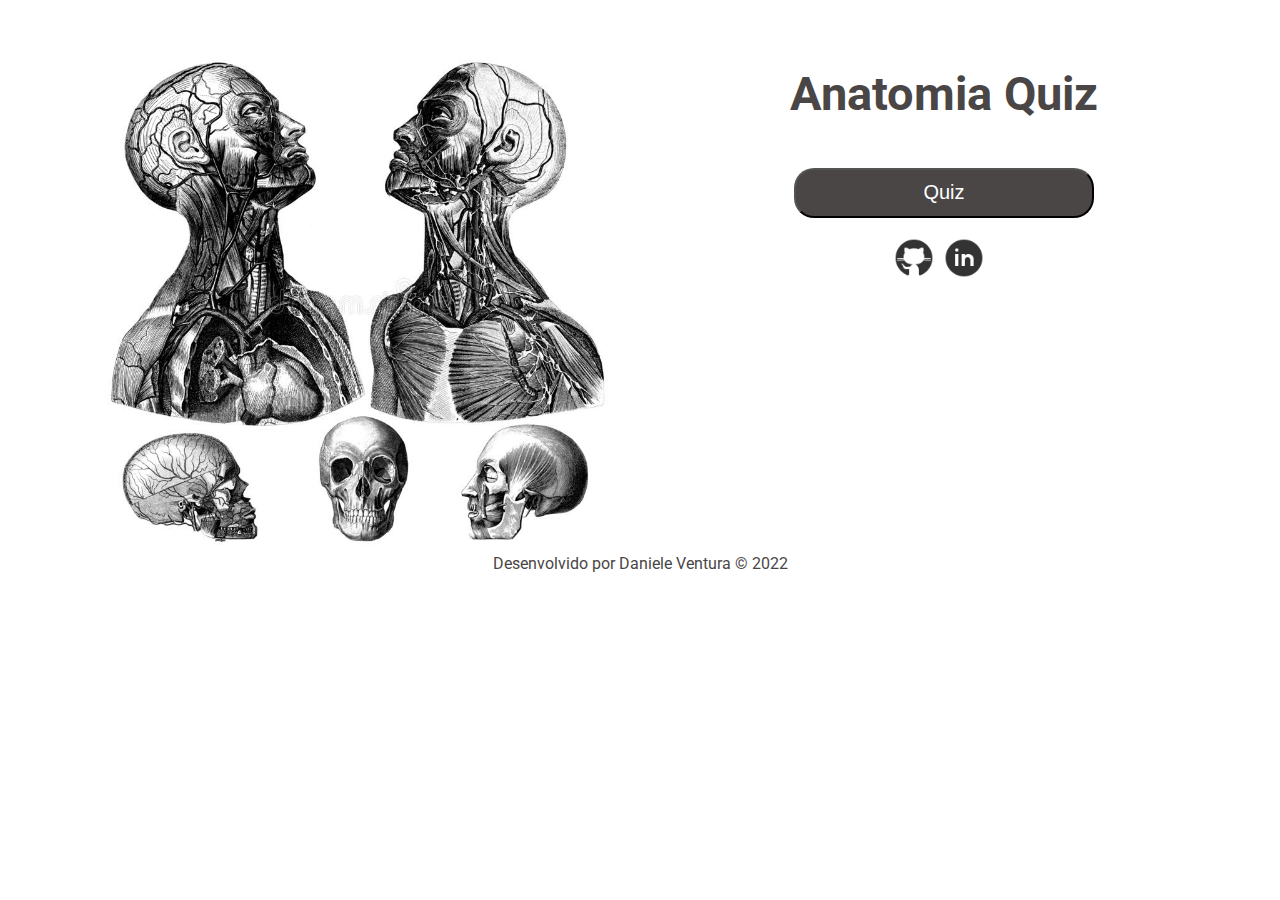
<file: index.html>
<!DOCTYPE html>
<html lang="en">
<head>
    <meta charset="UTF-8">
    <meta http-equiv="X-UA-Compatible" content="IE=edge">
    <meta name="viewport" content="width=device-width, initial-scale=1.0">
    <title>Anatomia Quiz</title>
    <link rel="stylesheet" href="index.css" />
</head>
<body>
    <div class="container">
        <div class="img">
            <img src="img/background.jpg"/>
        </div>
        <div class="titulo-menu">
            <div class="titulo">
                <h3>Anatomia Quiz</h3>
            </div>
            <div class="container-menu">
                <div class="quiz">
                    <button onclick="window.location.href ='quizz/quiz.html'">Quiz</button>
                </div>
            </div>
            <div class="spacer">
                <a id="icon-github" target="_blank" href="https://github.com/Danieleventura/anatomiaQuiz" title="Github">
                    <img id="icon-github"  width="30" src="img/icons8-github-100.png"/>
                    </a>
                  <a id="icon-linkedin" target="_blank" href="https://www.linkedin.com/in/daniele-ventura-83b66410b" title="Linkedin">
                      <img width="30" src="img/icons8-linkedin-circundado-100.png"/>
                   </a>
            </div>
        </div>
        </div>
    </div>
    <footer class='centro'>Desenvolvido por Daniele Ventura &copy; 2022</footer>

</body>
</html>
</file>
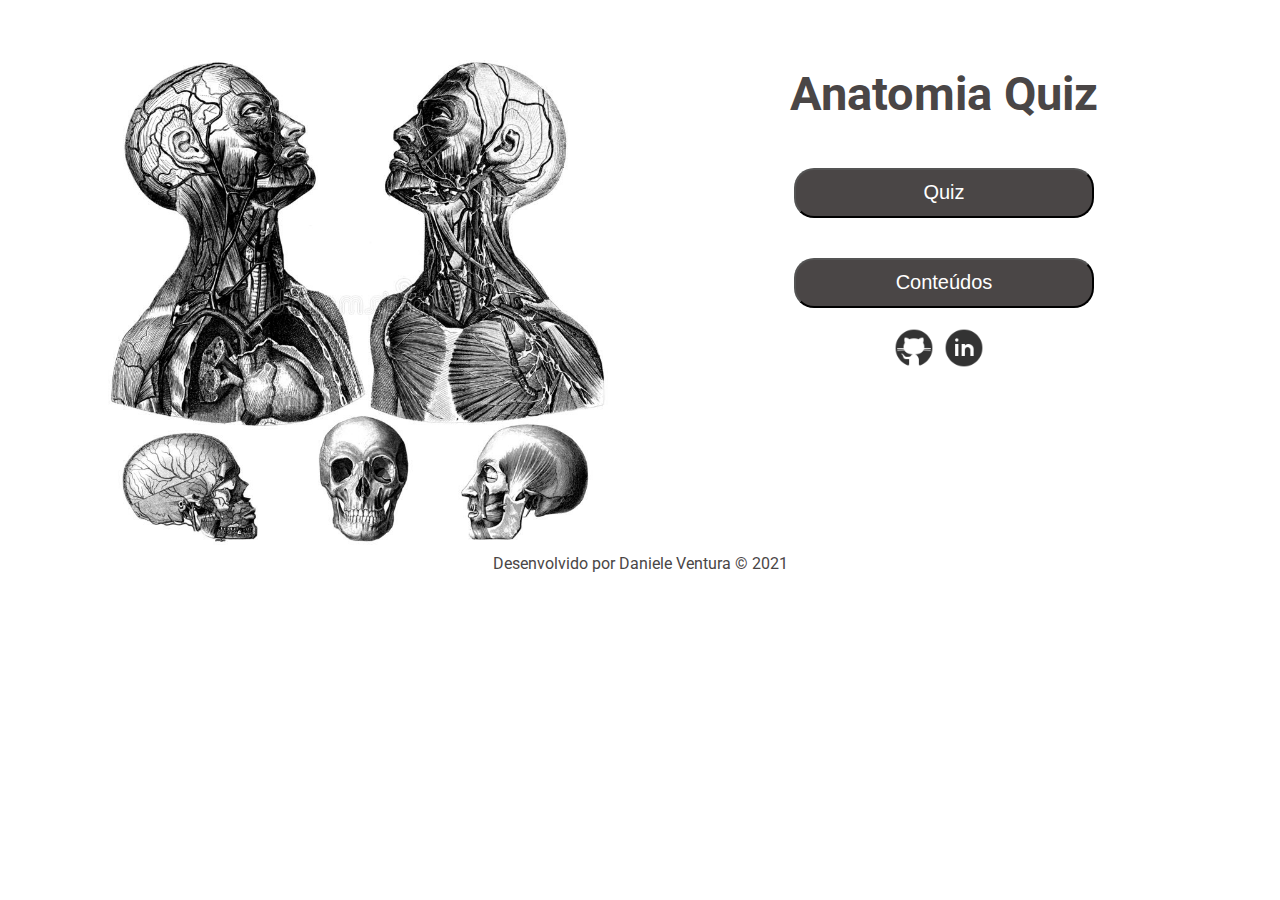
<file: anatomiaQuiz.html>
<!DOCTYPE html>
<html lang="en">
<head>
    <meta charset="UTF-8">
    <meta http-equiv="X-UA-Compatible" content="IE=edge">
    <meta name="viewport" content="width=device-width, initial-scale=1.0">
    <title>Anatomia Quiz</title>
    <link rel="stylesheet" href="home.css" />
</head>
<body>
    <div class="container">
        <div class="img">
            <img src="/img/background.jpg"/>
        </div>
        <div class="titulo-menu">
            <div class="titulo">
                <h3>Anatomia Quiz</h3>
            </div>
            <div class="container-menu">
                <div class="quiz">
                    <button onclick="window.location.href ='/quizz/quiz.html'">Quiz</button>
                </div>
                <div class="conteudo">
                    <button>Conteúdos</button>
                </div>
            </div>
            <div class="spacer">
                <a id="icon-github" target="_blank" href="https://github.com/Danieleventura/anatomiaQuiz" title="Github">
                    <img id="icon-github"  width="30" src="/img/icons8-github-100.png"/>
                    </a>
                  <a id="icon-linkedin" target="_blank" href="https://www.linkedin.com/in/daniele-ventura-83b66410b" title="Linkedin">
                      <img width="30" src="/img/icons8-linkedin-circundado-100.png"/>
                   </a>
            </div>
        </div>
        </div>
    </div>
    <footer class='centro'>Desenvolvido por Daniele Ventura &copy; 2021</footer>

</body>
</html>
</file>
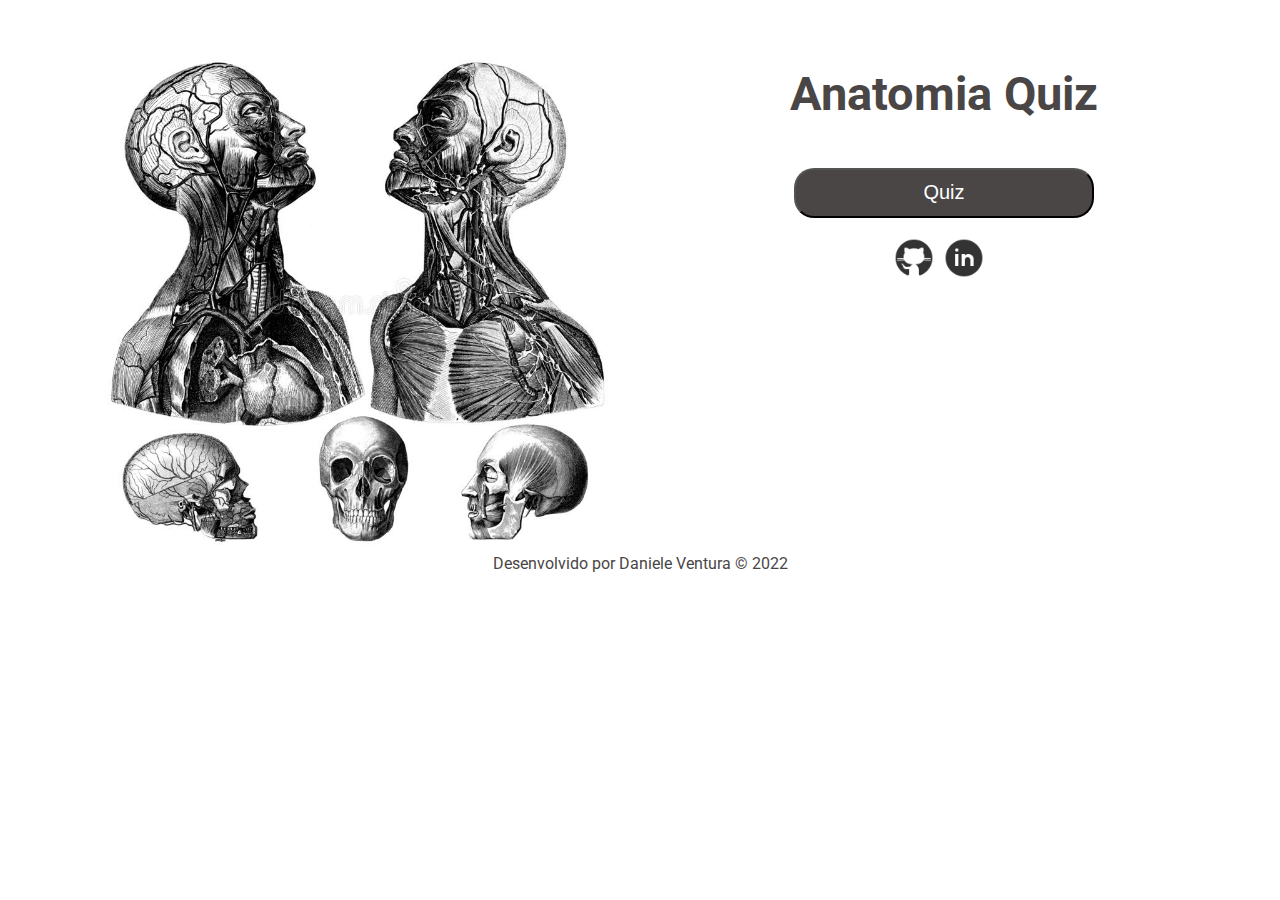
<file: home.html>
<!DOCTYPE html>
<html lang="en">
<head>
    <meta charset="UTF-8">
    <meta http-equiv="X-UA-Compatible" content="IE=edge">
    <meta name="viewport" content="width=device-width, initial-scale=1.0">
    <title>Anatomia Quiz</title>
    <link rel="stylesheet" href="home.css" />
</head>
<body>
    <div class="container">
        <div class="img">
            <img src="/img/background.jpg"/>
        </div>
        <div class="titulo-menu">
            <div class="titulo">
                <h3>Anatomia Quiz</h3>
            </div>
            <div class="container-menu">
                <div class="quiz">
                    <button onclick="window.location.href ='/quizz/quiz.html'">Quiz</button>
                </div>
            </div>
            <div class="spacer">
                <a id="icon-github" target="_blank" href="https://github.com/Danieleventura/anatomiaQuiz" title="Github">
                    <img id="icon-github"  width="30" src="/img/icons8-github-100.png"/>
                    </a>
                  <a id="icon-linkedin" target="_blank" href="https://www.linkedin.com/in/daniele-ventura-83b66410b" title="Linkedin">
                      <img width="30" src="/img/icons8-linkedin-circundado-100.png"/>
                   </a>
            </div>
        </div>
        </div>
    </div>
    <footer class='centro'>Desenvolvido por Daniele Ventura &copy; 2022</footer>

</body>
</html>
</file>
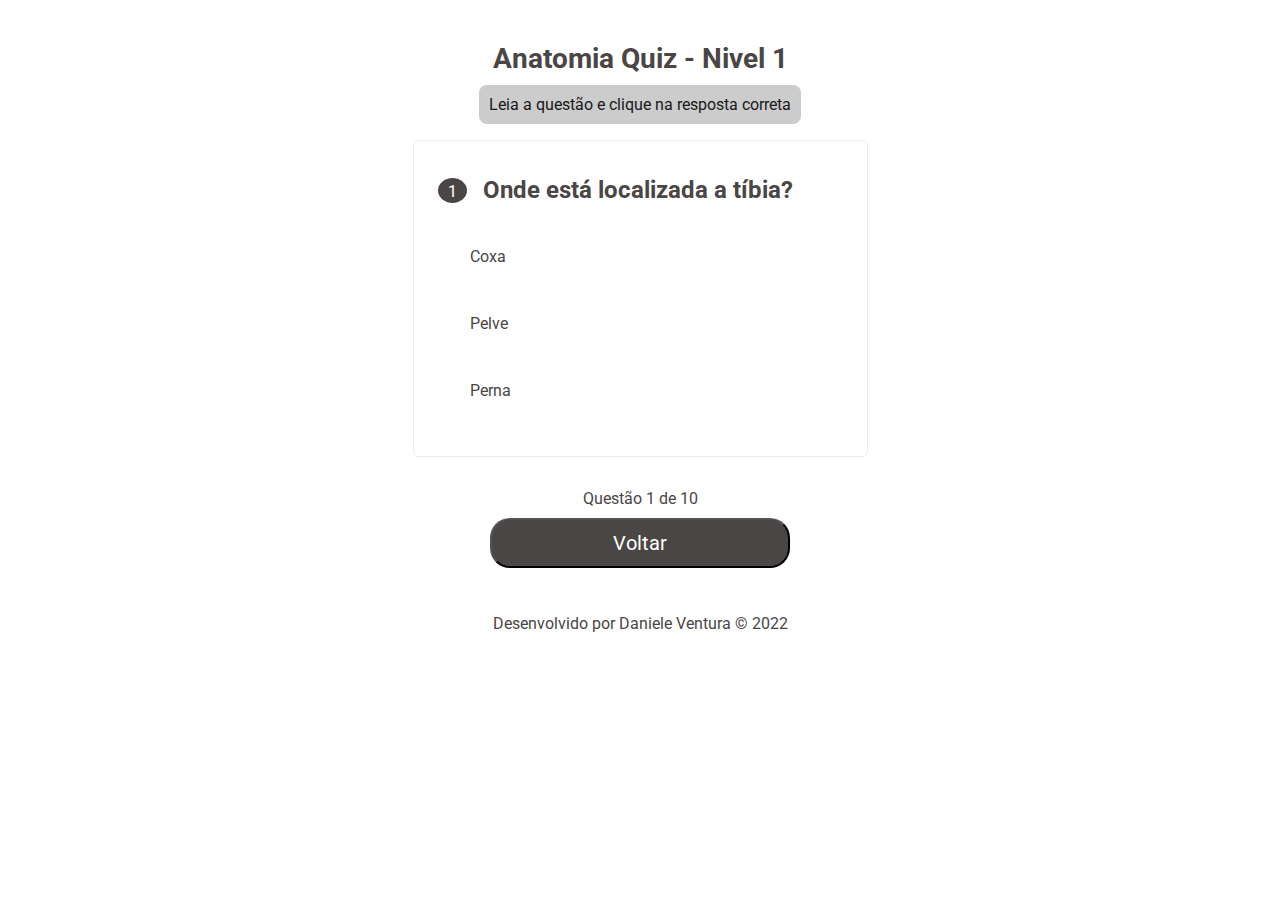
<file: quizz/nivel1/nivel1.html>
<!DOCTYPE html>
<html lang="pt-br">
<head>
    <link rel="icon" href="images/favicon.png" />
    <meta charset="UTF-8">
    <meta http-equiv="X-UA-Compatible" content="IE=edge">
    <meta name="viewport" content="width=device-width, initial-scale=1.0">
    <title>Anatomia Quiz - Nivel 1</title>
    <!-- CSS externo -->
    <link rel="stylesheet" href="style.css" />
</head>
<body>

    <main class="tela-principal">

        <section class='conteudos'>

            <h1>Anatomia Quiz - Nivel 1</h1>

            <article class='centro' id='instrucoes'>
                Leia a questão e clique na resposta correta
            </article>

            <article class='questoes'>
                
                <header class='questao'>
                    <span id='numQuestao'></span>
                    <h2 id='pergunta'></h2>
                    <div class="botao-next">
                        <button class="next" onClick='proximaQuestao()'>
                        
                            <svg width="34" height="34" viewBox="0 0 74 74" fill="none" xmlns="http://www.w3.org/2000/svg">
                              <circle cx="37" cy="37" r="35.5" stroke="black" stroke-width="3"></circle>
                              <path d="M25 35.5C24.1716 35.5 23.5 36.1716 23.5 37C23.5 37.8284 24.1716 38.5 25 38.5V35.5ZM49.0607 38.0607C49.6464 37.4749 49.6464 36.5251 49.0607 35.9393L39.5147 26.3934C38.9289 25.8076 37.9792 25.8076 37.3934 26.3934C36.8076 26.9792 36.8076 27.9289 37.3934 28.5147L45.8787 37L37.3934 45.4853C36.8076 46.0711 36.8076 47.0208 37.3934 47.6066C37.9792 48.1924 38.9289 48.1924 39.5147 47.6066L49.0607 38.0607ZM25 38.5L48 38.5V35.5L25 35.5V38.5Z" fill="black"></path>
                            </svg>
                          </button>
                    </div>
                    
                </header>

                <div class='corpo'>
                    <ol type='A' id='alternativas'>
                        <li id='a' value='1A' class='respostas' onClick='verificarSeAcertou(this, this)'></li>
                        <li id='b' value='1B' class='respostas' onClick='verificarSeAcertou(this, this)'></li>
                        <li id='c' value='1C' class='respostas' onClick='verificarSeAcertou(this, this)'></li>
                    </ol>
                </div>
            </article>
            
            <article id='aviso'>Questão <span id='numero'></span> de <span id='total'></span></article>
            <div class="quiz">
                <button onclick="window.location.href ='/anatomiaQuiz/quizz/quiz.html'">Voltar</button>
            </div>
        </section>

        <footer class='centro'>Desenvolvido por Daniele Ventura &copy; 2022</footer>
    </main>

<!-- JS externo -->
<script src="nivel1.js"></script>

</body>
</html>
</file>
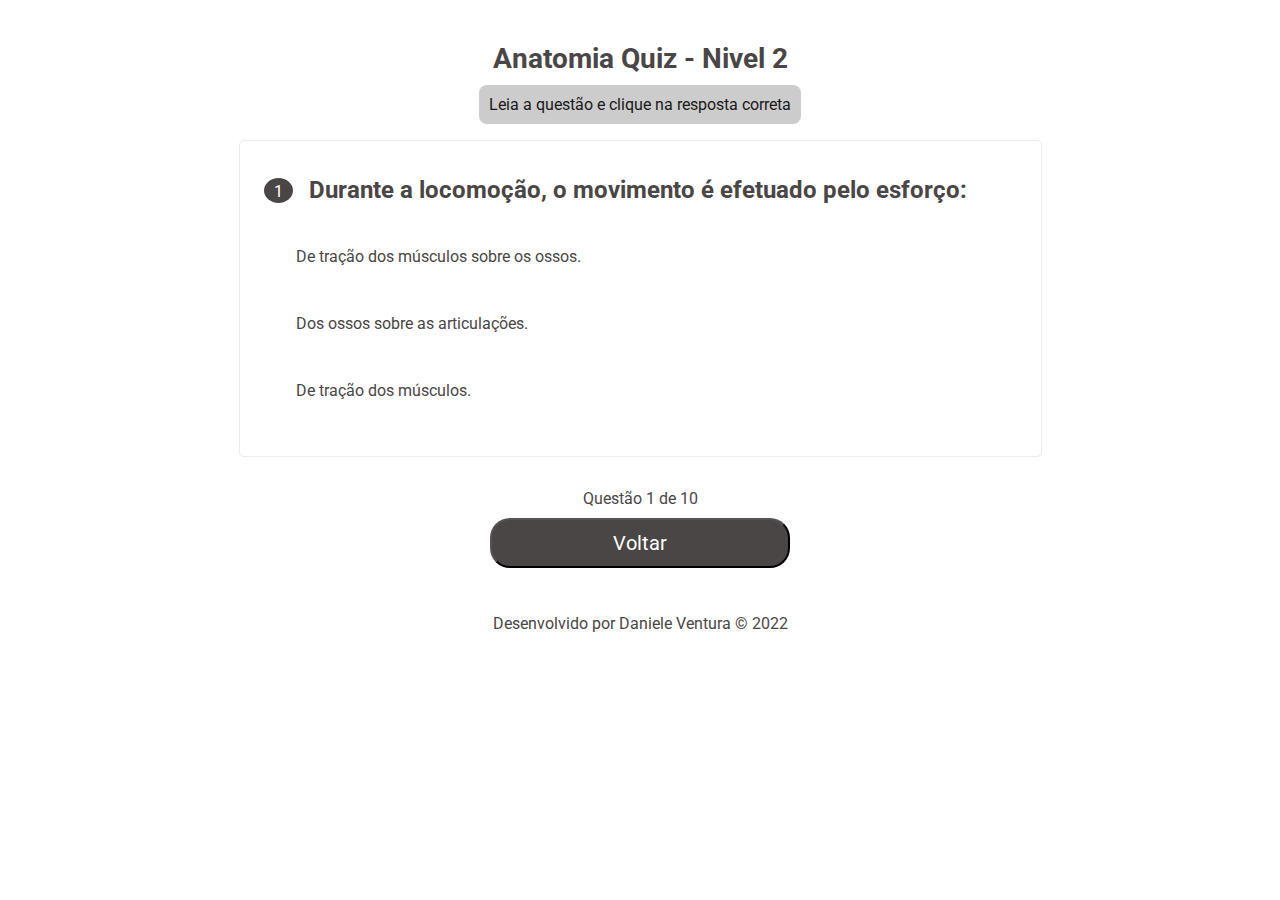
<file: quizz/nivel2/nivel2.html>
<!DOCTYPE html>
<html lang="pt-br">
<head>
    <link rel="icon" href="images/favicon.png" />
    <meta charset="UTF-8">
    <meta http-equiv="X-UA-Compatible" content="IE=edge">
    <meta name="viewport" content="width=device-width, initial-scale=1.0">
    <title>Anatomia Quiz - Nivel 2</title>
    <!-- CSS externo -->
    <link rel="stylesheet" href="style.css" />
</head>
<body>

    <main class="tela-principal">

        <section class='conteudos'>

            <h1>Anatomia Quiz - Nivel 2</h1>

            <article class='centro' id='instrucoes'>
                Leia a questão e clique na resposta correta
            </article>

            <article class='questoes'>
                
                <header class='questao'>
                    <span id='numQuestao'></span>
                    <h2 id='pergunta'></h2>
                    <div class="botao-next">
                        <button class="next" onClick='proximaQuestao()'>
                        
                            <svg width="34" height="34" viewBox="0 0 74 74" fill="none" xmlns="http://www.w3.org/2000/svg">
                              <circle cx="37" cy="37" r="35.5" stroke="black" stroke-width="3"></circle>
                              <path d="M25 35.5C24.1716 35.5 23.5 36.1716 23.5 37C23.5 37.8284 24.1716 38.5 25 38.5V35.5ZM49.0607 38.0607C49.6464 37.4749 49.6464 36.5251 49.0607 35.9393L39.5147 26.3934C38.9289 25.8076 37.9792 25.8076 37.3934 26.3934C36.8076 26.9792 36.8076 27.9289 37.3934 28.5147L45.8787 37L37.3934 45.4853C36.8076 46.0711 36.8076 47.0208 37.3934 47.6066C37.9792 48.1924 38.9289 48.1924 39.5147 47.6066L49.0607 38.0607ZM25 38.5L48 38.5V35.5L25 35.5V38.5Z" fill="black"></path>
                            </svg>
                          </button>
                    </div>
                    
                </header>

                <div class='corpo'>
                    <ol type='A' id='alternativas'>
                        <li id='a' value='1A' class='respostas' onClick='verificarSeAcertou(this, this)'></li>
                        <li id='b' value='1B' class='respostas' onClick='verificarSeAcertou(this, this)'></li>
                        <li id='c' value='1C' class='respostas' onClick='verificarSeAcertou(this, this)'></li>
                    </ol>
                </div>
            </article>
            
            <article id='aviso'>Questão <span id='numero'></span> de <span id='total'></span></article>
            <div class="quiz">
                <button onclick="window.location.href ='/anatomiaQuiz/quizz/quiz.html'">Voltar</button>
            </div>
        </section>

        <footer class='centro'>Desenvolvido por Daniele Ventura &copy; 2022</footer>
    </main>

<!-- JS externo -->
<script src="nivel2.js"></script>

</body>
</html>
</file>
<file: index.css>
@import url('https://fonts.googleapis.com/css2?family=Roboto:wght@100;300;400;500;700&display=swap');

body{
    background-color: white;
    color: #4a4646;
    margin-top: 20px;
    font-family: 'Roboto', sans-serif;
}
.container{
    display: flex;
    justify-content: flex-start;
}
.centro {
    text-align: center;
}

.img{
    margin-left: 100px;
    width: 50%;
    height: 50%;
    margin-top: 30px;
}

img{
    width: 500px;
}

.titulo-menu{
    display: flex;
    justify-content: flex-start;
    flex-direction: column;
    margin-left: 50px;
    align-items: center;
}

.container-menu{
    display: flex;
    flex-direction: column;
    flex-wrap: wrap;
    gap: 20px 40px;
}

.titulo{
    font-size: 40px;
}

button{
    width: 300px;
    height: 50px;
    font-size: 20px;
    margin-bottom: 20px;
    background-color: #4a4646;
    color: white;
    border-radius: 20px;
}

button:hover{
    opacity: 0.8;
}

.spacer{
    width: 100px;
    height: 100px;
    display: flex;
    justify-content: row;
}

#icon-github img{
    width: 40px;
    height:40px;
    margin-right: 10px;
}

#icon-linkedin img {
    width: 40px;
    height:40px;
}

#icon-github img:hover, #icon-linkedin img:hover{
    opacity: 0.8;
}
</file>
<file: home.css>
@import url('https://fonts.googleapis.com/css2?family=Roboto:wght@100;300;400;500;700&display=swap');

body{
    background-color: white;
    color: #4a4646;
    margin-top: 20px;
    font-family: 'Roboto', sans-serif;
}
.container{
    display: flex;
    justify-content: flex-start;
}
.centro {
    text-align: center;
}

.img{
    margin-left: 100px;
    width: 50%;
    height: 50%;
    margin-top: 30px;
}

img{
    width: 500px;
}

.titulo-menu{
    display: flex;
    justify-content: flex-start;
    flex-direction: column;
    margin-left: 50px;
    align-items: center;
}

.container-menu{
    display: flex;
    flex-direction: column;
    flex-wrap: wrap;
    gap: 20px 40px;
}

.titulo{
    font-size: 40px;
}

button{
    width: 300px;
    height: 50px;
    font-size: 20px;
    margin-bottom: 20px;
    background-color: #4a4646;
    color: white;
    border-radius: 20px;
}

button:hover{
    opacity: 0.8;
}

.spacer{
    width: 100px;
    height: 100px;
    display: flex;
    justify-content: row;
}

#icon-github img{
    width: 40px;
    height:40px;
    margin-right: 10px;
}

#icon-linkedin img {
    width: 40px;
    height:40px;
}

#icon-github img:hover, #icon-linkedin img:hover{
    opacity: 0.8;
}
</file>
<file: quizz/nivel1/style.css>
/* Aula 20 Maia Quiz */

@import url('https://fonts.googleapis.com/css2?family=Roboto:wght@100;300;400;500;700&display=swap');

* {
    margin: 0;
    padding: 0;
    box-sizing: border-box;
    font-family: 'Roboto', sans-serif;
}

body {
    width: 100vw;
    height: 100vh;
    background-color: white;
    color: #4a4646;
}

.quiz button{
    width: 300px;
    height: 50px;
    font-size: 20px;
    margin-bottom: 20px;
    background-color: #4a4646;
    color: white;
    margin-top: 10px;
    border-radius: 20px;
}

button:hover{
    opacity: 0.8;
}

main {
    width: 100%;
    height: 100%;
    padding: 1rem; /* espacamento interno */
}

section {
    width: 100%;
    margin: 0 auto;
    padding: 1rem;
    margin-bottom: 0.625rem;
    display: flex;
    flex-direction: column;
    justify-content: center;
    align-items: center;
}

h1 {
    text-align: center;
    font-size: 1.75rem;
    margin: 0.625rem;
}

.centro {
    text-align: center;
}

.questao {
    display: flex;
    align-items: center;
    justify-content: space-between;
}

#numQuestao {
    display: block;
    background: #4a4646;
    padding: 4px 10px 2px 10px;
    border-radius: 50%;
    color: white;
}

#pergunta {
    margin-left: 1rem;
}

.questaoCerta{
    background-color:  #6fce84;
    color: white;
}

.questaoErrada{
    background-color:  #f55a57;
    color: white;
}

/* article que acomoda a questao completa */
.questoes {
    padding: 1.5rem;
    border: 1px solid #ececec;
    border-radius: 5px;
    margin-bottom: 2rem;
}

.questoes ol li {
    display: block;
    margin: 1rem;
    padding: 1rem;
    border-radius: 8px;
}

.questoes ol li:hover {
    background: #4a4646;
    cursor: pointer;
    color: white;
}

.bloqueado {
    display: none;
}

.bloqueado li:hover {
    display: none;
}

#instrucoes {
    background: #ccc;
    color: #191919;
    padding: 0.625rem;
    border-radius: 8px;

    display: flex;
    justify-content: center;
    margin-bottom: 1rem;
}


.animar {
    animation: piscar .75s infinite alternate;
}

.aparecer {
    animation: aparecer .5s infinite alternate;
}

@keyframes aparecer {
    0% {
        opacity: 0
    }
    100% {
        opacity: 1
    }
}

#certo{
    width: 400px;
    height: 300px;
    background-color: #ccc;
    position: absolute;
    top: 150px;
    z-index: 99;
    border-radius: 30px;

}
.botao-next{
    width: 50px;
    height: 50px;
}
/* From uiverse.io by @alexmaracinaru */
.next {
    cursor: pointer;
    font-weight: 700;
    font-family: Helvetica,"sans-serif";
    transition: all .2s;
    padding: 10px 20px;
    border-radius: 100px;
    background: transparent;
    border: 1px solid transparent;
    display: flex;
    align-items: center;
    font-size: 15px;
    color: white;
    display: none;
   }
   
   .next:hover {
    background: transparent;
   }
   
   .next  > svg {
    width: 34px;
    margin-left: 10px;
    transition: transform .3s ease-in-out;
    color: white;
   }
   
   .next:hover svg {
    transform: translateX(5px);
   }
   
   .next:active {
    transform: scale(0.95);
   }
</file>
<file: quizz/nivel2/style.css>
/* Aula 20 Maia Quiz */

@import url('https://fonts.googleapis.com/css2?family=Roboto:wght@100;300;400;500;700&display=swap');

* {
    margin: 0;
    padding: 0;
    box-sizing: border-box;
    font-family: 'Roboto', sans-serif;
}

body {
    width: 100vw;
    height: 100vh;
    background-color: white;
    color: #4a4646;
}

.quiz button{
    width: 300px;
    height: 50px;
    font-size: 20px;
    margin-bottom: 20px;
    background-color: #4a4646;
    color: white;
    margin-top: 10px;
    border-radius: 20px;
}

button:hover{
    opacity: 0.8;
}

main {
    width: 100%;
    height: 100%;
    padding: 1rem; /* espacamento interno */
}

section {
    width: 100%;
    margin: 0 auto;
    padding: 1rem;
    margin-bottom: 0.625rem;
    display: flex;
    flex-direction: column;
    justify-content: center;
    align-items: center;
}

h1 {
    text-align: center;
    font-size: 1.75rem;
    margin: 0.625rem;
}

.centro {
    text-align: center;
}

.questao {
    display: flex;
    align-items: center;
    justify-content: space-between;
}

#numQuestao {
    display: block;
    background: #4a4646;
    padding: 4px 10px 2px 10px;
    border-radius: 50%;
    color: white;
}

#pergunta {
    margin-left: 1rem;
}

.questaoCerta{
    background-color:  #6fce84;
    color: white;
}

.questaoErrada{
    background-color:  #f55a57;
    color: white;
}

/* article que acomoda a questao completa */
.questoes {
    padding: 1.5rem;
    border: 1px solid #ececec;
    border-radius: 5px;
    margin-bottom: 2rem;
}

.questoes ol li {
    display: block;
    margin: 1rem;
    padding: 1rem;
    border-radius: 8px;
}

.questoes ol li:hover {
    background: #4a4646;
    cursor: pointer;
    color: white;
}

.bloqueado {
    display: none;
}

.bloqueado li:hover {
    display: none;
}

#instrucoes {
    background: #ccc;
    color: #191919;
    padding: 0.625rem;
    border-radius: 8px;

    display: flex;
    justify-content: center;
    margin-bottom: 1rem;
}


.animar {
    animation: piscar .75s infinite alternate;
}

.aparecer {
    animation: aparecer .5s infinite alternate;
}

@keyframes aparecer {
    0% {
        opacity: 0
    }
    100% {
        opacity: 1
    }
}

#certo{
    width: 400px;
    height: 300px;
    background-color: #ccc;
    position: absolute;
    top: 150px;
    z-index: 99;
    border-radius: 30px;

}
.botao-next{
    width: 50px;
    height: 50px;
}
/* From uiverse.io by @alexmaracinaru */
.next {
    cursor: pointer;
    font-weight: 700;
    font-family: Helvetica,"sans-serif";
    transition: all .2s;
    padding: 10px 20px;
    border-radius: 100px;
    background: transparent;
    border: 1px solid transparent;
    display: flex;
    align-items: center;
    font-size: 15px;
    color: white;
    display: none;
   }
   
   .next:hover {
    background: transparent;
   }
   
   .next  > svg {
    width: 34px;
    margin-left: 10px;
    transition: transform .3s ease-in-out;
    color: white;
   }
   
   .next:hover svg {
    transform: translateX(5px);
   }
   
   .next:active {
    transform: scale(0.95);
   }
</file>
